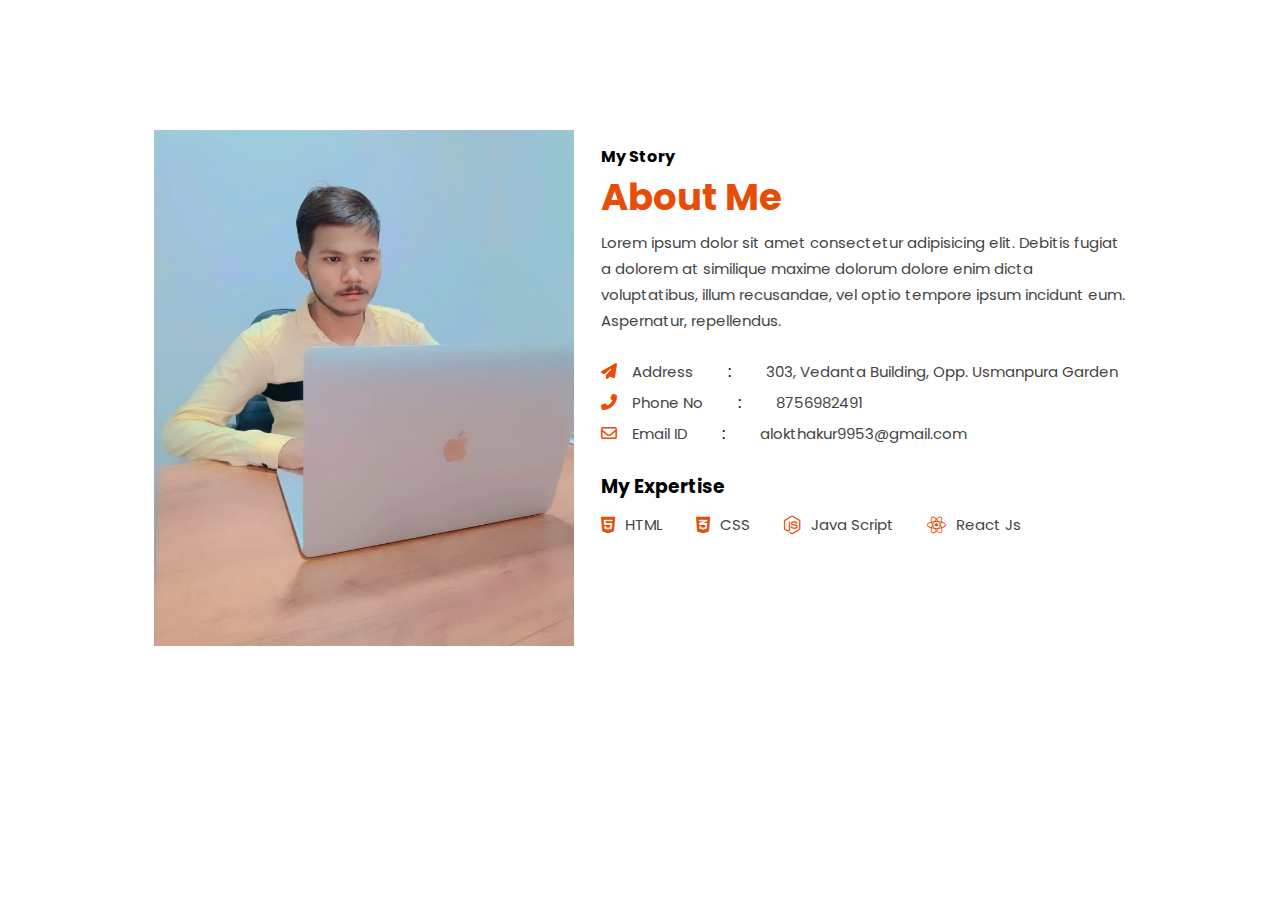
<file: About.html>
<!DOCTYPE html>
<html lang="en">

    <head>
        <meta charset="UTF-8">
        <meta http-equiv="X-UA-Compatible" content="IE=edge">
        <meta name="viewport" content="width=device-width, initial-scale=1.0">
        <title>About Us page</title>
        <link rel="stylesheet" href="https://cdnjs.cloudflare.com/ajax/libs/font-awesome/6.3.0/css/all.min.css" />
        <style>
            @import url('https://fonts.googleapis.com/css2?family=Poppins:wght@400;500;600&display=swap');
            *{
                padding: 0;
                margin: 0;
                box-sizing: border-box;
                font-family: poppins;
            }
            #about-section {
                width: 100%;
                height: auto;
                display: flex;
                justify-content: space-between;
                align-items: center;
                padding: 80px 12%;
            }
            .about-left img{
                width: 420px;
                height: auto;
                transform: translateY(50px);
            }
            .about-right {
                width: 54%;
            }

            .about-right ul li {
                display: flex;
                align-items: center;
            }

            .about-right h1 {
                color: #e74d06;
                font-size: 37px;
                margin-bottom: 5px;
            }

            .about-right p {
                color: #444;
                line-height: 26px;
                font-size: 15px;
            }

            .about-right .address {
                margin: 25px 0;
            }

            .about-right .address ul li {
                margin-bottom: 5px;
            }

            .address .address-logo {
                margin-right: 15px;
                color: #e74d06;
            }

            .address .saprater {
                margin: 0 35px;
            }

            .about-right .expertise ul {
                width: 80%;
                display: flex;
                align-items: center;
                justify-content: space-between;
            }

            .expertise h3 {
                margin-bottom: 10px;
            }

            .expertise .expertise-logo {
                font-size: 19px;
                margin-right: 10px;
                color: #e74d06;
            }
        </style>
    </head>

    <body>
        <section id="about-section">
            <!-- about left  -->
            <div class="about-left">
                <img src="./img/al.jpg" alt="About Img"/>
            </div>

            <!-- about right  -->
            <div class="about-right">
                <h4>My Story</h4>
                <h1>About Me</h1>
                <p>Lorem ipsum dolor sit amet consectetur adipisicing elit.
                    Debitis fugiat a dolorem at similique maxime dolorum dolore
                    enim dicta voluptatibus, illum recusandae, vel optio tempore
                    ipsum incidunt eum. Aspernatur, repellendus.
                </p>
                <div class="address">
                    <ul>
                        <li>
                            <span class="address-logo">
                                <i class="fas fa-paper-plane"></i>
                            </span>
                            <p>Address</p>
                            <span class="saprater">:</span>
                            <p>303, Vedanta Building, Opp. Usmanpura Garden</p>
                        </li>
                        <li>
                            <span class="address-logo">
                                <i class="fas fa-phone-alt"></i>
                            </span>
                            <p>Phone No</p>
                            <span class="saprater">:</span>
                            <p>8756982491</p>
                        </li>
                        <li>
                            <span class="address-logo">
                                <i class="far fa-envelope"></i>
                            </span>
                            <p>Email ID</p>
                            <span class="saprater">:</span>
                            <p>alokthakur9953@gmail.com</p>
                        </li>
                    </ul>
                </div>
                <div class="expertise">
                    <h3>My Expertise</h3>
                    <ul>
                        <li>
                            <span class="expertise-logo">
                                <i class="fab fa-html5"></i>
                            </span>
                            <p>HTML</p>
                        </li>
                        <li>
                            <span class="expertise-logo">
                                <i class="fab fa-css3-alt"></i>
                            </span>
                            <p>CSS</p>
                        </li>
                        <li>
                            <span class="expertise-logo">
                                <i class="fab fa-node-js"></i>
                            </span>
                            <p>Java Script</p>
                        </li>
                        <li>
                            <span class="expertise-logo">
                                <i class="fab fa-react"></i>
                            </span>
                            <p>React Js</p>
                        </li>
                    </ul>
                </div>
            </div>
        </section>
    </body>

</html>
</file>
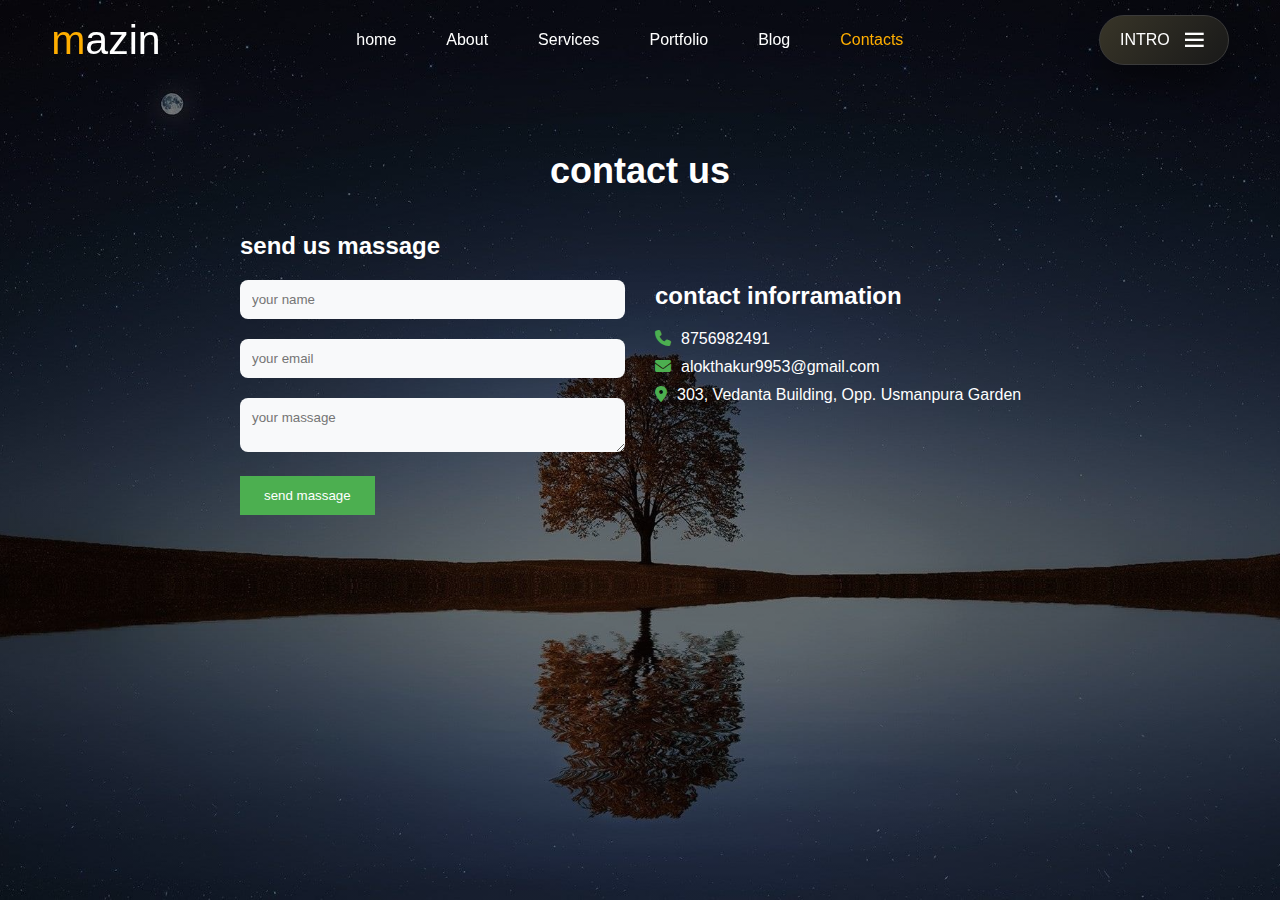
<file: contact.html>
<!DOCTYPE html>
<html lang="en">
<head>
    <meta charset="UTF-8">
    <meta name="viewport" content="width=device-width, initial-scale=1.0">
    <link rel="stylesheet" href="https://cdnjs.cloudflare.com/ajax/libs/font-awesome/6.5.1/css/all.min.css"> 
    <link rel="stylesheet" href="Style.css">

    <!-- boxicons link --->
    <link href='https://unpkg.com/boxicons@2.1.4/css/boxicons.min.css' rel='stylesheet'>
<!-- google fonts link --->
<link rel="preconnect" href="https://fonts.googleapis.com">
<link rel="preconnect" href="https://fonts.gstatic.com" crossorigin>
<link href="https://fonts.googleapis.com/css2?family=Rubik:wght@300;500;600;700;800;900&display=swap" rel="stylesheet">
    <title>Contact</title>
    <style>
*{
    margin:0px;
    padding: 0px;
    box-sizing: border-box;
    font-family: sans-serif;
}
.contact{
    min-height: 100vh;
    background: linear-gradient(to top,rgba(0,0,0,0.5)50%,rgba(0,0,0,0.5)50%),url(imga.jpg);
    background-position: center;
    background-size: cover;
    height: 100vh;
    padding: 50px;
    text-align: center; 
}
.container{
    max-width: 800px;
    margin: 100px auto;
}
.container h2{
    font-size: 36PX;
    margin-bottom: 40PX;
    color: #fff;
}
.contact-wrapper{
    display: grid;
    grid-template-columns: repeat(2,1fr);
    grid-gap: 30px;
}
.contact-form{
    text-align: left;
}
.contact-form h3{
    font-size: 24px;
    margin-bottom: 20px;
    color: #fff;
}
.form-group{
    margin-bottom: 20px;
}
input,textarea{
    width: 100%;
    padding: 12px;
    border-radius: 8px;
    border: none;
    background-color: #f8f9fa;
    color: #333;
}
input:focus,
textarea:focus{
    outline: none;
    box-shadow: 0 0 8px #bbb;
}
.button{
    display:inline-block;
    padding: 12px 24px;
    background-color:#4caf50;
    color: #fff;
    border: none;
    cursor: pointer;
    transition: 0.3s ease;
}
button:hover{
    background-color:#45a049;
}
.contact-info{
    text-align: left;
    margin-top: 50px;
}
.contact-info h3{
    font-size: 24px;
    margin-bottom: 20px;
    color: #fff;
}
.contact-info p{
    margin-bottom: 10px;
    color: #fff;
}
.contact-info i{
    color: #4caf50;
    margin-right: 10px;
}
@media screen and(max-width:768px){
   .container{
    padding: 20px;
   }
   .contact-wrapper{
    grid-template-columns: 1fr;
   }
}

    </style>
</head>
<body>
    <header>
        <a href="#"class="logo"><span>m</span>azin</a>
        <ul class="navbar">
            <li><a href="./index.html">home</a></li>
            <li><a href="#">About</a></li>
            <li><a href="#">Services</a></li>
            <li><a href="#">Portfolio</a></li>
            <li><a href="./blog.html">Blog</a></li>
            <li><a href="./contact.html"class="active">Contacts</a></li>
    
        </ul>
        <div class="menu-btn">
            <span>INTRO</span>
            <div class="bx bx-menu"id="menu-icon"></div>
    
        </div>
    </header>
    <section class="contact">
       <div class="container">
         <h2>contact us</h2>
         <div class="contact-wrapper">
            <div class="contact-form">
                <h3>send us massage</h3>
                <form>
                    <div class="form-group">
                        <input type="temt"name="name"placeholder="your name">
                    </div>
                    <div class="form-group">
                        <input type="email"name="email"placeholder="your email">
                    </div>
                    <div class="form-group">
                      <textarea name="massage"placeholder="your massage"></textarea>
                    </div>
                    <button class="button" type="submit">send massage</button>
                </form>
            </div>
            <div class="contact-info">
                <h3>contact inforramation</h3>
                <p><i class="fas fa-phone"></i>8756982491</p>
                <p><i class="fas fa-envelope"></i>alokthakur9953@gmail.com</p>
                <p><i class="fas fa-map-marker-alt"></i>303, Vedanta Building, Opp. Usmanpura Garden</p>

            </div>
         </div>
       </div>
    </section>
    <script src="script.js"></script>
</body>
</html>
</file>
<file: Style.css>
* {
  padding: 0;
  margin: 0;
  box-sizing: border-box;
  font-family: "Rubik", sans-serif;
  list-style: none;
  text-decoration: none;
}

:root {
  --bg-color: #1f1f21;
  --text-color: #fff;
  --main-color: #ffae00;

  --big-font: 7rem;
  --p-font: 1.1rem;
}
body {
  background: var(--bg-color);
  color: var(--text-color);
  overflow-x: hidden;
}
header {
  position: fixed;
  top: 0;
  right: 0;
  width: 100%;
  z-index: 1000;
  display: flex;
  align-items: center;
  justify-content: space-between;
  padding: 32px 15%;
  background: transparent;
  transition: all ease.45;
}
.logo {
  color: var(--text-color);
  font-size: 41px;
  font: weight 600px;
}
.logo span {
  color: var(--main-color);
}
.navbar {
  display: flex;
}
.navbar a {
  font-size: var(--p-font);
  font-weight: 500;
  color: var(--text-color);
  margin: 0 25px;
  transform: all ease.50s;
}
.navbar a:hover {
  color: var(--main-color);
}
.navbar a.active {
  color: var(--main-color);
}
.menu-btn {
  background: linear-gradient(130.08deg, #383528 0%, #191919 100%);
  box-shadow: 0px 20px 40px #00000070;
  border: 1px solid #3b3b3b;
  padding: 10px 20px;
  border-radius: 100px;
  display: flex;
  align-items: center;
  cursor: pointer;
}
#menu-icon {
  font-size: 28px;
  margin-left: 10px;
  z-index: 6;
}
section {
  padding: 0 15%;
}
.home {
  position: relative;
  width: 100;
  height: 100;
  display: flex;
  align-items: center;
  justify-content: space-between;
  gap: 30px;
}
.home-img {
  width: 720px;
  height: 720px;
}
.home-img img {
  width: 100%;
  height: 90%;
  object-fit: contain;
  margin-top: 83px;
}
.color-white{
    color: #fff;
    font-size: 22px;
    margin: 0px 5px ;
}
.color-white:hover{
    color: var(--main-color);
    font-size: 26px;
    transition: all 0.4s ease-in-out;
}
.home-text span {
  padding: 5px 25px;
  background: linear-gradient(130.08deg, #383528 0%, #191919 100%);
  box-shadow: 0px 20px 40px #00000070;
  border: 1px solid #3b3b3b;
  border-radius: 100px;
  color: var(--text-color);
  font-weight: 700;
  font-size: 15px;
  text-transform: uppercase;
}
.home-text h1 {
  font-size: 80px;
  margin: 23px 20px;
}
.home-text p {
  font-size: var(--p-font);
  font-weight: 400;
  color: #c3c3c3;
  line-height: 30px;
  margin-bottom: 30px;
}
.btn {
  display: inline-block;
  padding: 14px 34px;
  background: var(--main-color);
  color: var(--text-color);
  border: 2px solid var(--main-color);
  font-size: 16px;
  font-weight: 600;
  border-radius: 8px;
  transition: all 0.6s ease-in-out;
}
.btn:hover {
  transform: translateY(-5px);
  background: transparent;
  color: var(--main-color);
}
.two {
  background: #141414;
  border: 2px solid #141414;
  color: var(--text-color);
  margin-left: 25px;
}
.two:hover {
  color: #141414;
  background: var(--text-color);
  border: 2px solid var(--text-color);
}
.share {
  position: absolute;
  bottom: 3rem;
  left: 15%;
  display: flex;
  align-items: center;
}
.share p {
  font-size: 17px;
  color: var(--text-color);
  margin-right: 25px;
}
.social i {
  display: inline-flex;
  align-items: center;
  justify-content: center;
  height: 45px;
  width: 45px;
  background: linear-gradient(130.08deg, #383528 0%, #191919 100%);
  box-shadow: 0px 20px 40px #00000070;
  border: 1px solid #3b3b3b;
  border-radius: 50%;
  color: var(--text-color);
  font-size: 20px;
  margin: 0 7px;
  transition: all 0.6s ease-in-out;
}
.social i:hover {
  transform: translateY(-10px);
}

@media (max-width: 1850px) {
  header {
    padding: 15px 8%;
    transition: 0.2s;
  }
  section {
    padding: 0 8%;
    transition: 0.2s;
  }
  .share {
    left: 8%;
    transition: 0.2s;
  }
}

@media (max-width: 1370px) {
  header {
    padding: 15px 4%;
    transition: 0.2s;
  }
  section {
    padding: 0 4%;
    transition: 0.2s;
  }
  .share {
    left: 4%;
    transition: 0.2s;
  }
  :root {
    --big-font: 5.5rem;
    --p-font: 1rem;
    transition: 0.2s;
  }
}
@media (max-width: 1020px) {
  .navbar a {
    margin: 0 15px;
  }
  :root {
    --big-font: 5rem;
    --p-font: 1rem;
    transition: 0.2s;
  }
}
@media (max-width: 950px) {
  .share {
    display: none;
  }
  section {
    padding: 70px 4%;
  }
  header {
    padding: 11px 4%;
    background: #2d2d2d;
  }

  .home {
    height: auto;
    display: flex;
    flex-wrap: wrap;
  }
  .home-text {
    order: 2;
  }
  .home-img {
    margin: auto;
    height: auto;
    width: auto;
  }
  .home-img img {
    max-width: 450px;
    width: 100%;
    height: auto;
  }
}
@media (max-width: 850px) {
  .navbar {
    position: absolute;
    width: 100%;
    height: 100vh;
    padding: 40px 50px;
    top: 0;
    right: 0;
    bottom: 0;
    left: 100%;
    display: flex;
    flex-direction: column;
    background: #2d2d2d;
    transition: all 0 4s ease-in-out;
  }

  .navbar a {
    display: block;
    color: #c3c3c3;
    padding: 0px;
    margin: 0px 0px 40px 0px;
    font-size: 2rem;
    font-weight: 400;
  }
  .navbar .open {
    left: 0;
  }
}
@media (max-width: 500px) {
  :root {
    --big-font: 4rem;
    --p-font: 15rem;
    transition: 0.2s;
  }
  .btn {
    padding: 9px 28px;
  }
}
.home-img img {
  animation: imgg 2 ease-in-out infinite;
  animation-delay: 2s;
}
@keyframes imgg {
  0% {
    transform: translateY(0);
  }
  50%{
    transform: translateY(-22px);
  }

  100%{
    transform: translateY(0);
  }
}
</file>
